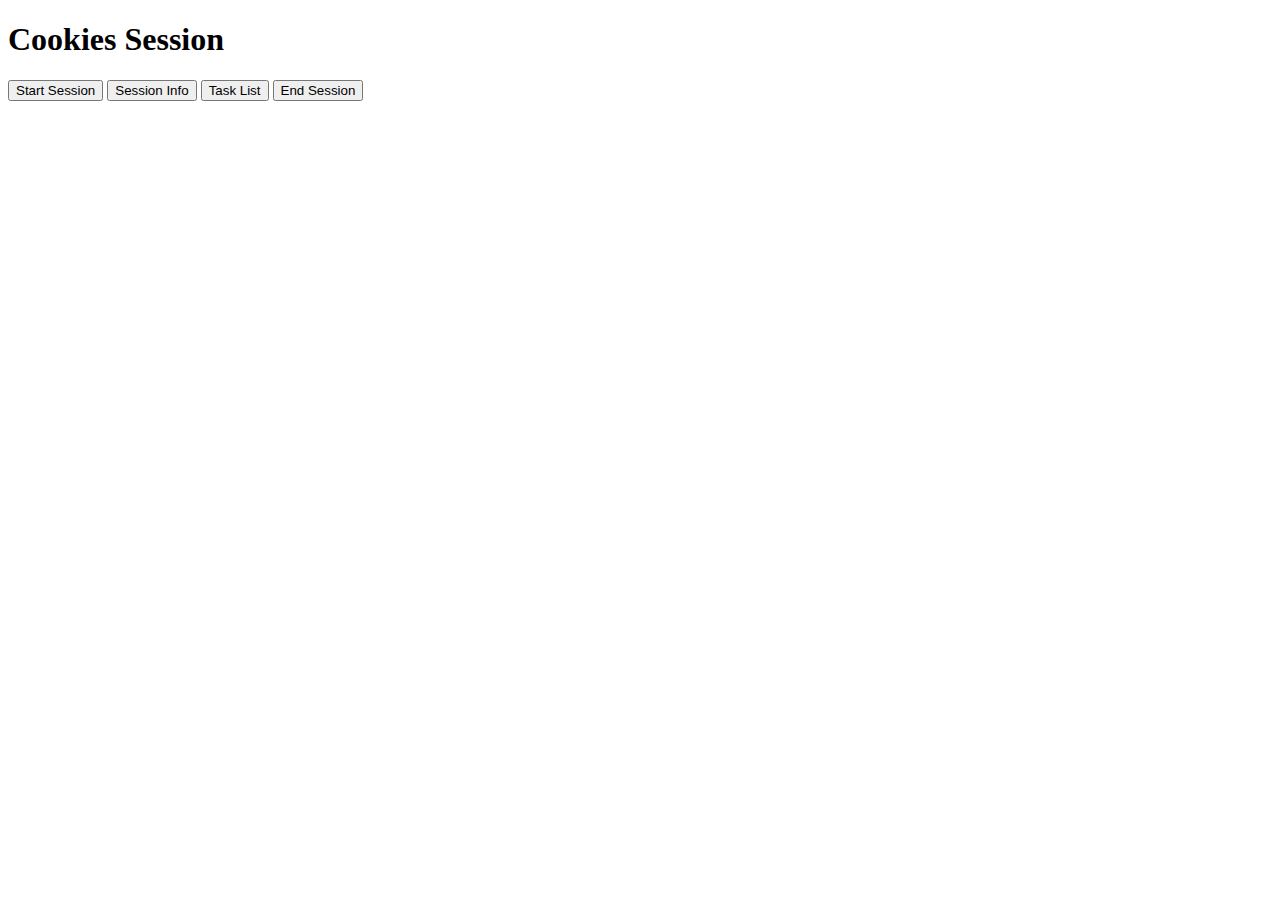
<file: app_sessao/index.html>
<!DOCTYPE html>
<html lang="en">
<head>
    <meta charset="UTF-8">
    <meta http-equiv="X-UA-Compatible" content="IE=edge">
    <meta name="viewport" content="width=device-width, initial-scale=1.0">
    <title>Cookie de Sessao</title>
</head>
<body>
    <h1>Cookies Session</h1>
    <button onclick="startSection()">Start Session</button>
    <button onclick="getSectionInfo()">Session Info</button>
    <button onclick="getTaskList()">Task List</button>
    <button onclick="endSession()">End Session</button>
    <script src="app.js"></script>
</body>
</html>
</file>
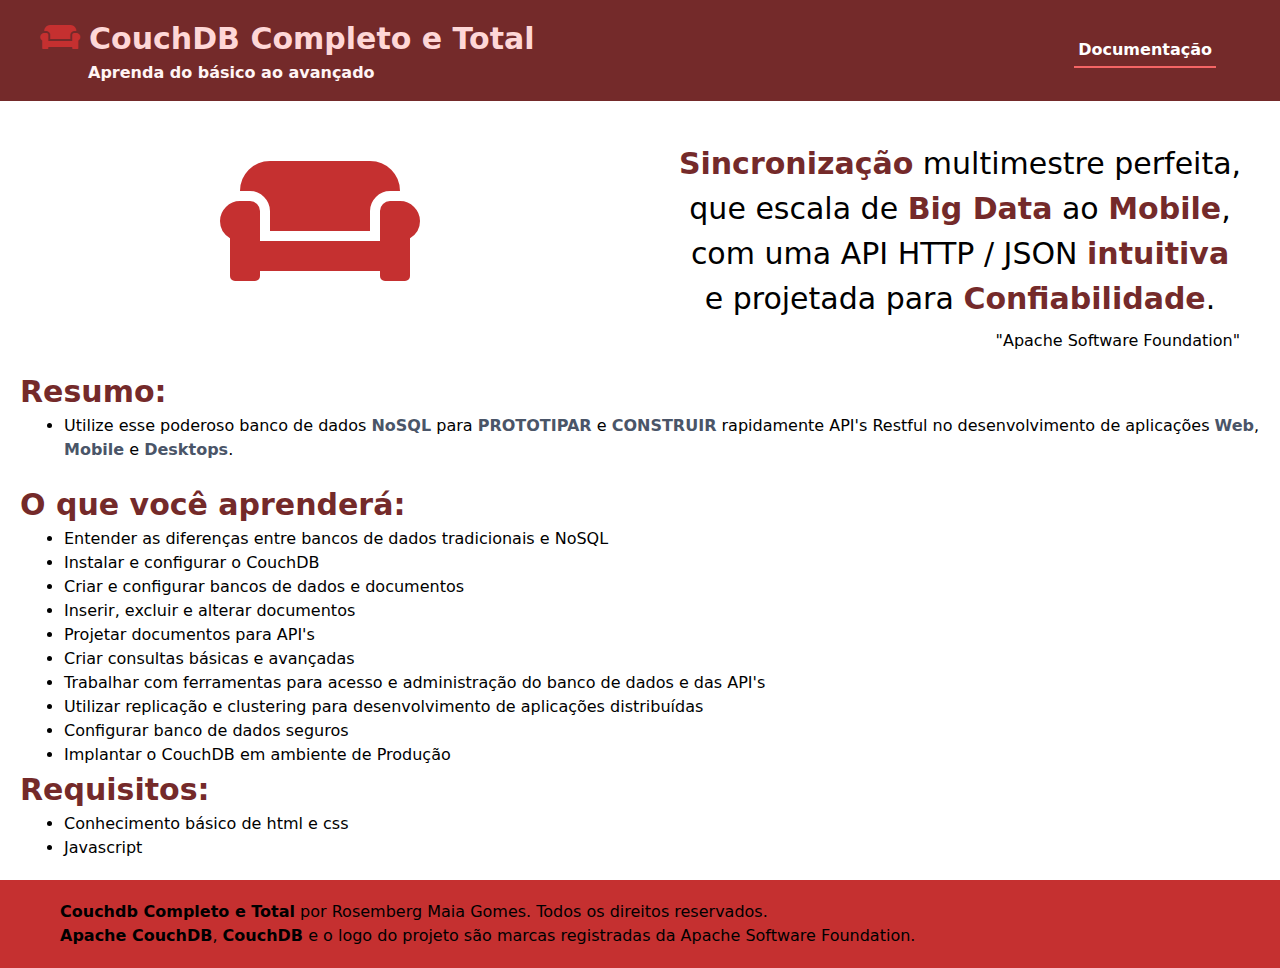
<file: projeto-1/index.html>
<!DOCTYPE html>
<html>

<head>
  <meta charset="utf-8">
  <meta name="viewport" content="width=device-width, initial-scale=1">
  <link rel="stylesheet" type="text/css" href="main.css">
  <link rel="stylesheet" href="https://cdnjs.cloudflare.com/ajax/libs/font-awesome/5.9.0/css/all.min.css">
  <title>CouchDb Completo e Total</title>

</head>

<body>
  <div class="container mx-auto">
    <div class="flex justify-between items-center py-4 bg-red-900">
      <div class="flex-shrink-0 ml-10 cursor-pointer">
        <i class="fas fa-couch fa-2x text-red-700"></i>
        <span class="ml-1 text-3xl text-red-200 font-semibold">CouchDB Completo e Total</span><br />
        <span class="ml-12 text-1xl text-red-100 font-semibold">Aprenda do básico ao avançado</span>
      </div>
      <i class="fas fa-bars fa-2x visible md:invisible mr-10 md:mr-0 text-blue-200 cursor-pointer"></i>
      <ul class="hidden md:flex overflow-x-hidden mr-10 font-semibold">
        <li class="mr-6 p-1  border-b-2 border-red-500">
          <a class="text-white hover:text-orange-300" href="couchdb.pdf">Documentação</a>
        </li>
      </ul>
    </div>
    <div class="flex mb-4">
      <div class="w-1/2 h-70 text-center mt-10">
        <i class="fas fa-couch fa-10x text-red-700"></i>
      </div>
      <div class="w-1/2 h-70">
        <p class="text-center text-3xl mt-10">
          <span class="text-red-900 font-extrabold"> Sincronização</span> multimestre perfeita,<br /> 
          que escala de <span class="text-red-900 font-extrabold">Big Data</span> ao
          <span class="text-red-900 font-extrabold">Mobile</span>,
          <br /> com uma API HTTP / JSON <span class="text-red-900 font-extrabold">intuitiva</span> <br />e projetada para
          <span class="text-red-900 font-extrabold">Confiabilidade</span>.
        </p>
        <p class="mt-2 text-right mr-10 font-thin">"Apache Software Foundation"</p>
      </div>
    </div>
    <div>
      <span class="ml-5 text-3xl text-red-900 font-extrabold">Resumo:</span>
      <ul class="ml-16 text-1xl text-black-700 list-disc">
        <li>Utilize esse poderoso banco de dados <span class="text-gray-700 font-extrabold">NoSQL</span> para <span
          class="text-gray-700 font-extrabold">PROTOTIPAR</span> e <span class="text-gray-700 font-extrabold">CONSTRUIR</span> rapidamente API's Restful no
        desenvolvimento de aplicações <span class="text-gray-700 font-extrabold">Web</span>, <span class="text-gray-700 font-extrabold">Mobile</span> 
        e <span class="text-gray-700 font-extrabold">Desktops</span>.</li>
      </ul>
    </div>

    <div>
      <p class="ml-5 text-3xl text-red-900 font-extrabold mt-5">O que você aprenderá:</p>
      <ul class="ml-16 text-1xl text-black-700 list-disc">
        <li>Entender as diferenças entre bancos de dados tradicionais e NoSQL</li>
        <li>Instalar e configurar o CouchDB</li>
        <li>Criar e configurar bancos de dados e documentos</li>
        <li>Inserir, excluir e alterar documentos</li>
        <li>Projetar documentos para API's</li>
        <li>Criar consultas básicas e avançadas</li>
        <li>Trabalhar com ferramentas para acesso e administração do banco de dados e das API's</li>
        <li>Utilizar replicação e clustering para desenvolvimento de aplicações distribuídas</li>
        <li>Configurar banco de dados seguros</li>
        <li>Implantar o CouchDB em ambiente de Produção </li>
      </ul>
    </div>
    <div>
      <p class="ml-5 text-3xl text-red-900 font-extrabold">Requisitos:</p>
      <ul class="ml-16 text-1xl text-black-700 list-disc">
        <li>Conhecimento básico de html e css</li>
        <li>Javascript</li>
      </ul>
    </div>
    <footer>
      <div class="bg-red-700 mt-5 p-5">
        <p class="ml-10"><strong>Couchdb Completo e Total</strong> por Rosemberg Maia Gomes. Todos os direitos reservados.</p>
        <p class="ml-10"><strong>Apache CouchDB</strong>, <strong> CouchDB</strong> e o logo do projeto são marcas registradas da Apache Software Foundation.</span>
        </p>
      </div>
    </footer>
  </div>
  <script src="./index.js"></script>
</body>

</html>
</file>
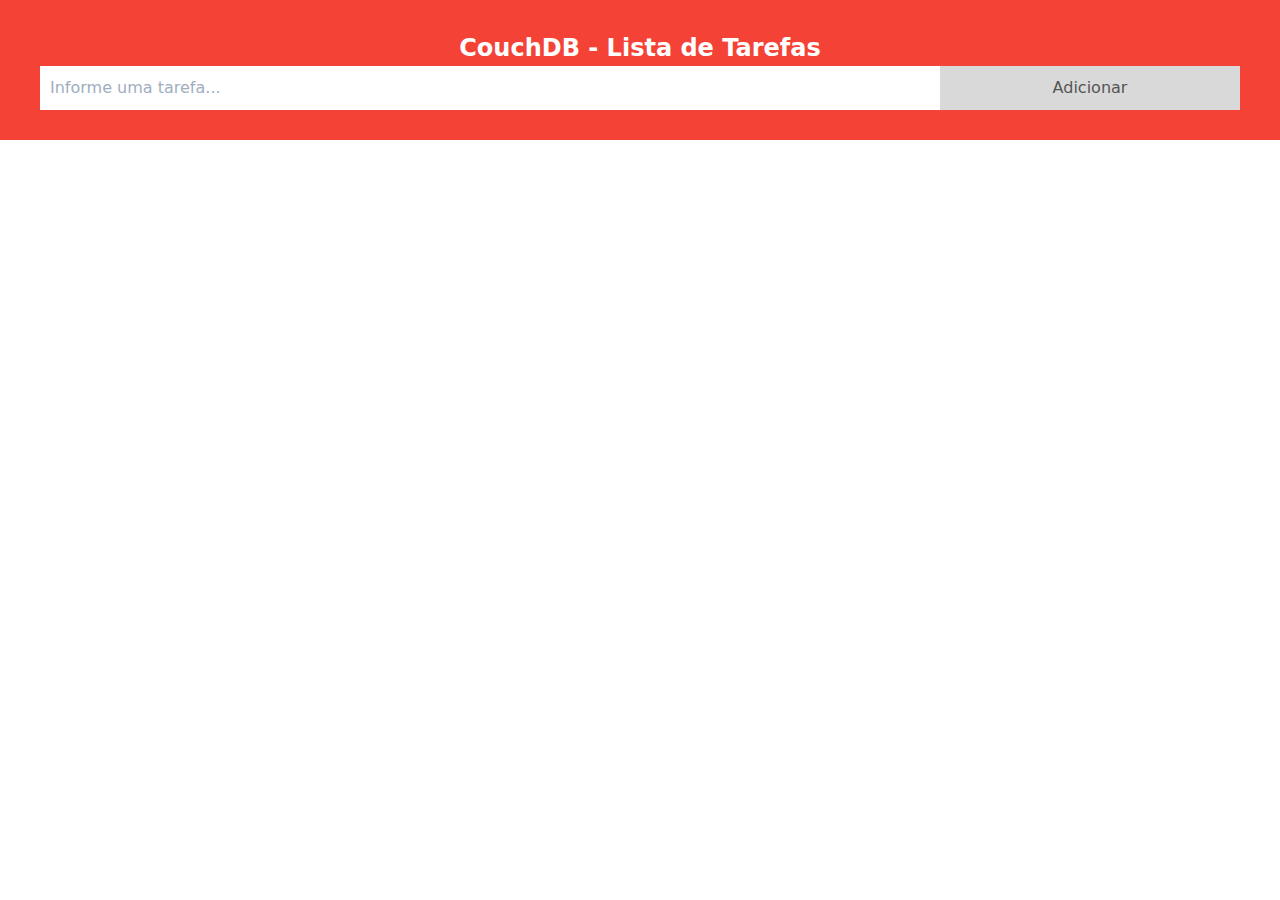
<file: projeto-2/index.html>
<!DOCTYPE html>
<html lang="en">

<head>
    <meta charset="UTF-8">
    <meta name="viewport" content="width=device-width, initial-scale=1.0">
    <link rel="stylesheet" href="https://cdnjs.cloudflare.com/ajax/libs/font-awesome/5.9.0/css/all.min.css">
    <link rel="stylesheet" href="./css/theme.css">
    <link rel="stylesheet" href="./css/style.css">
    <title>CouchDB - Tarefas</title>
</head>

<body>
    <div class="container mx-auto">
        <div id="div-tarefa" class="header">
            <h1 class="text-2xl text-white-100 font-semibold">CouchDB - Lista de Tarefas</h1>
            <input type="text" id="edtTarefa" class="text-red-900" placeholder="Informe uma tarefa...">
            <span onclick="novaTarefa()" class="addBtn">Adicionar</span>
        </div>

        <ul id="ulTarefas">

        </ul>
    </div>
    <script src="./js/couchdb.js"></script>
    <script src="./js/app.js"></script>
</body>

</html>
</file>
<file: projeto-2/css/style.css>
* {
    box-sizing: border-box;
  }
  
  /* Remove margins and padding from the list */
  ul {
    margin: 0;
    padding: 0;
  }
  
  /* Style the list items */
  ul li {
    cursor: pointer;
    position: relative;
    padding: 12px 8px 12px 40px;
    background: #eee;
    font-size: 18px;
    transition: 0.2s;
  
    /* make the list items unselectable */
    -webkit-user-select: none;
    -moz-user-select: none;
    -ms-user-select: none;
    user-select: none;
  }
  
  /* Set all odd list items to a different color (zebra-stripes) */
  ul li:nth-child(odd) {
    background: #f9f9f9;
  }
  
  /* Darker background-color on hover */
  ul li:hover {
    background: #ddd;
  }
  
  /* When clicked on, add a background color and strike out text */
  ul li.checked {
    background: #888;
    color: #fff;
    text-decoration: line-through;
  }
  
  /* Add a "checked" mark when clicked on */
  ul li.checked::before {
    content: '';
    position: absolute;
    border-color: #fff;
    border-style: solid;
    border-width: 0 2px 2px 0;
    top: 10px;
    left: 16px;
    transform: rotate(45deg);
    height: 15px;
    width: 7px;
  }
  
  /* Style the close button */
  .close {
    position: absolute;
    right: 0;
    top: 0;
    bottom: 0;
    padding: 12px 16px 12px 16px;
  }
  
  .close:hover {
    background-color: #f44336;
    color: white;
  }
  
  .attach {
    position: absolute;
    right: 0;
    top: 0;
    bottom: 0;
    margin-right: 60px;
    padding: 12px 16px 12px 16px;
  }
  
  .attach:hover {
    background-color: #f44336;
    color: white;
  }

  /* Style the header */
  .header {
    background-color: #f44336;
    padding: 30px 40px;
    color: white;
    text-align: center;
  }
  
  /* Clear floats after the header */
  .header:after {
    content: "";
    display: table;
    clear: both;
  }
  
  /* Style the input */
  input {
    margin: 0;
    border: none;
    border-radius: 0;
    width: 75%;
    padding: 10px;
    float: left;
    font-size: 16px;
  }
  
  /* Style the "Add" button */
  .addBtn {
    padding: 10px;
    width: 25%;
    background: #d9d9d9;
    color: #555;
    float: left;
    text-align: center;
    font-size: 16px;
    cursor: pointer;
    transition: 0.3s;
    border-radius: 0;
  }
  
  .addBtn:hover {
    background-color: #bbb;
  }
</file>
